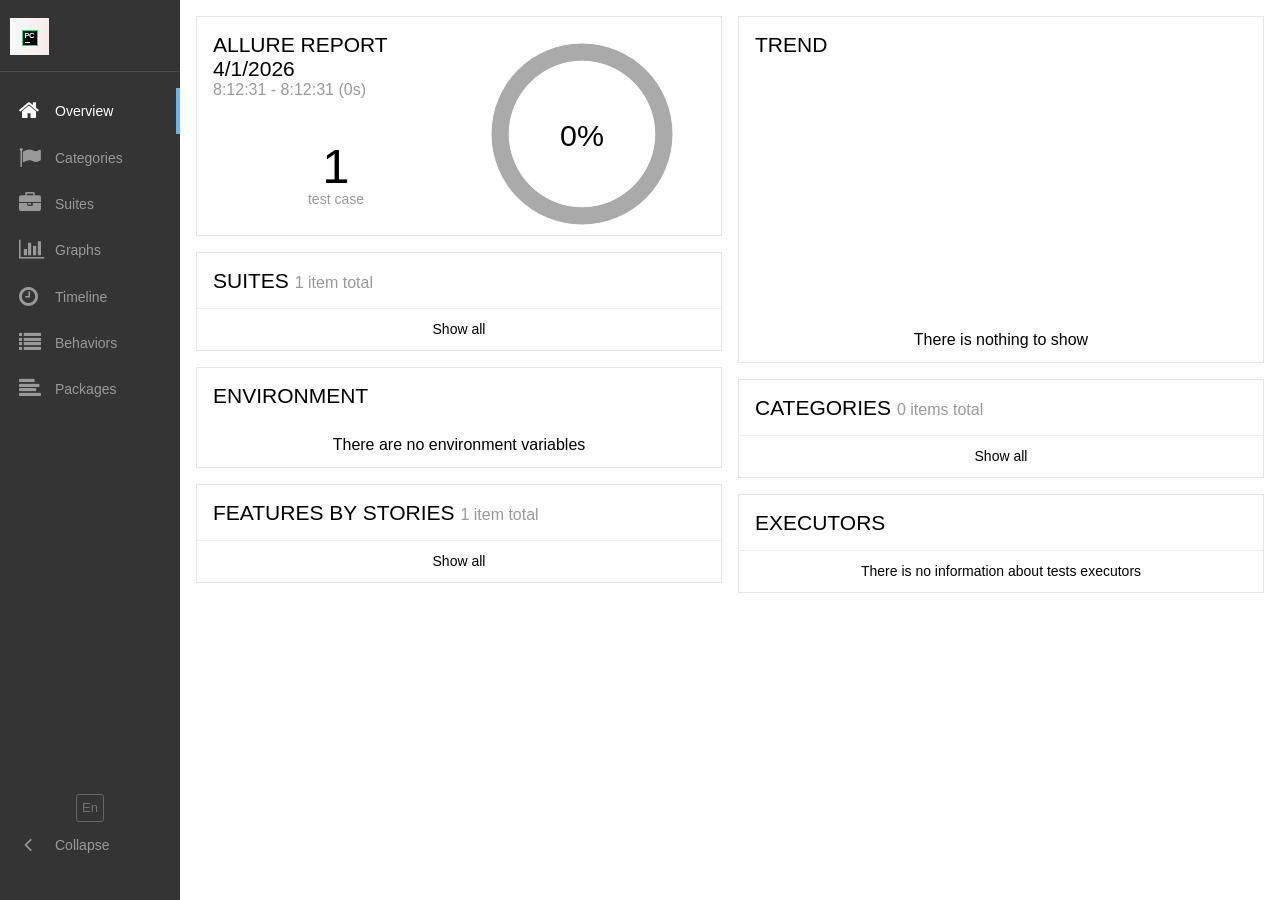
<file: Reports/ALLURE/Report/index.html>
<!DOCTYPE html>
<html dir="ltr" lang="en">
<head>
    <meta charset="utf-8">
    <title>Allure Report</title>
    <link rel="icon" href="favicon.ico">
    <link rel="stylesheet" type="text/css" href="styles.css">
    <link rel="stylesheet" type="text/css" href="plugin/screen-diff/styles.css">
    <link rel="stylesheet" type="text/css" href="plugin/custom-logo/styles.css">
</head>
<body>
    <div id="alert"></div>
    <div id="content">
        <span class="spinner">
            <span class="spinner__circle"></span>
        </span>
    </div>
    <div id="popup"></div>
    <script src="app.js"></script>
    <script src="plugin/behaviors/index.js"></script>
    <script src="plugin/packages/index.js"></script>
    <script src="plugin/screen-diff/index.js"></script>
    <script async src="https://www.googletagmanager.com/gtag/js?id=G-FVWC4GKEYS"></script>
    <script>
        window.dataLayer = window.dataLayer || [];
        function gtag(){dataLayer.push(arguments);}
        gtag('js', new Date());
        gtag('config', 'G-FVWC4GKEYS', {
          'allureVersion': '2.38.1',
          'reportUuid': '6c01015a-2a32-4b76-8322-1c6ae9079e3f',
          'single_file': false
        });
    </script>
</body>
</html>
</file>
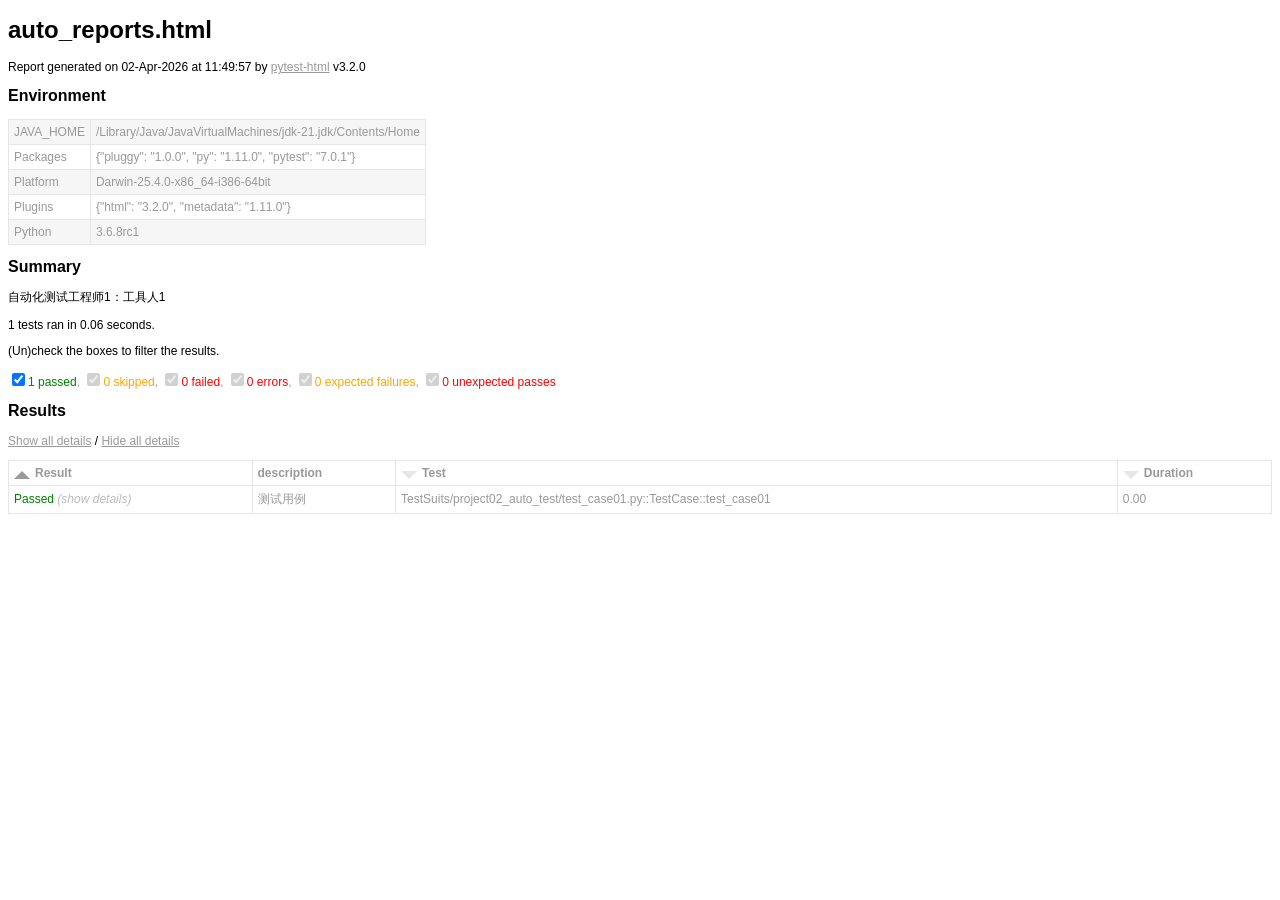
<file: Reports/HTML/auto_reports.html>
<!DOCTYPE html>
<html>
  <head>
    <meta charset="utf-8"/>
    <title>auto_reports.html</title>
    <style>body {
  font-family: Helvetica, Arial, sans-serif;
  font-size: 12px;
  /* do not increase min-width as some may use split screens */
  min-width: 800px;
  color: #999;
}

h1 {
  font-size: 24px;
  color: black;
}

h2 {
  font-size: 16px;
  color: black;
}

p {
  color: black;
}

a {
  color: #999;
}

table {
  border-collapse: collapse;
}

/******************************
 * SUMMARY INFORMATION
 ******************************/
#environment td {
  padding: 5px;
  border: 1px solid #E6E6E6;
}
#environment tr:nth-child(odd) {
  background-color: #f6f6f6;
}

/******************************
 * TEST RESULT COLORS
 ******************************/
span.passed,
.passed .col-result {
  color: green;
}

span.skipped,
span.xfailed,
span.rerun,
.skipped .col-result,
.xfailed .col-result,
.rerun .col-result {
  color: orange;
}

span.error,
span.failed,
span.xpassed,
.error .col-result,
.failed .col-result,
.xpassed .col-result {
  color: red;
}

/******************************
 * RESULTS TABLE
 *
 * 1. Table Layout
 * 2. Extra
 * 3. Sorting items
 *
 ******************************/
/*------------------
 * 1. Table Layout
 *------------------*/
#results-table {
  border: 1px solid #e6e6e6;
  color: #999;
  font-size: 12px;
  width: 100%;
}
#results-table th,
#results-table td {
  padding: 5px;
  border: 1px solid #E6E6E6;
  text-align: left;
}
#results-table th {
  font-weight: bold;
}

/*------------------
 * 2. Extra
 *------------------*/
.log {
  background-color: #e6e6e6;
  border: 1px solid #e6e6e6;
  color: black;
  display: block;
  font-family: "Courier New", Courier, monospace;
  height: 230px;
  overflow-y: scroll;
  padding: 5px;
  white-space: pre-wrap;
}
.log:only-child {
  height: inherit;
}

div.image {
  border: 1px solid #e6e6e6;
  float: right;
  height: 240px;
  margin-left: 5px;
  overflow: hidden;
  width: 320px;
}
div.image img {
  width: 320px;
}

div.video {
  border: 1px solid #e6e6e6;
  float: right;
  height: 240px;
  margin-left: 5px;
  overflow: hidden;
  width: 320px;
}
div.video video {
  overflow: hidden;
  width: 320px;
  height: 240px;
}

.collapsed {
  display: none;
}

.expander::after {
  content: " (show details)";
  color: #BBB;
  font-style: italic;
  cursor: pointer;
}

.collapser::after {
  content: " (hide details)";
  color: #BBB;
  font-style: italic;
  cursor: pointer;
}

/*------------------
 * 3. Sorting items
 *------------------*/
.sortable {
  cursor: pointer;
}

.sort-icon {
  font-size: 0px;
  float: left;
  margin-right: 5px;
  margin-top: 5px;
  /*triangle*/
  width: 0;
  height: 0;
  border-left: 8px solid transparent;
  border-right: 8px solid transparent;
}
.inactive .sort-icon {
  /*finish triangle*/
  border-top: 8px solid #E6E6E6;
}
.asc.active .sort-icon {
  /*finish triangle*/
  border-bottom: 8px solid #999;
}
.desc.active .sort-icon {
  /*finish triangle*/
  border-top: 8px solid #999;
}
</style></head>
  <body onLoad="init()">
    <script>/* This Source Code Form is subject to the terms of the Mozilla Public
 * License, v. 2.0. If a copy of the MPL was not distributed with this file,
 * You can obtain one at http://mozilla.org/MPL/2.0/. */


function toArray(iter) {
    if (iter === null) {
        return null;
    }
    return Array.prototype.slice.call(iter);
}

function find(selector, elem) { // eslint-disable-line no-redeclare
    if (!elem) {
        elem = document;
    }
    return elem.querySelector(selector);
}

function findAll(selector, elem) {
    if (!elem) {
        elem = document;
    }
    return toArray(elem.querySelectorAll(selector));
}

function sortColumn(elem) {
    toggleSortStates(elem);
    const colIndex = toArray(elem.parentNode.childNodes).indexOf(elem);
    let key;
    if (elem.classList.contains('result')) {
        key = keyResult;
    } else if (elem.classList.contains('links')) {
        key = keyLink;
    } else {
        key = keyAlpha;
    }
    sortTable(elem, key(colIndex));
}

function showAllExtras() { // eslint-disable-line no-unused-vars
    findAll('.col-result').forEach(showExtras);
}

function hideAllExtras() { // eslint-disable-line no-unused-vars
    findAll('.col-result').forEach(hideExtras);
}

function showExtras(colresultElem) {
    const extras = colresultElem.parentNode.nextElementSibling;
    const expandcollapse = colresultElem.firstElementChild;
    extras.classList.remove('collapsed');
    expandcollapse.classList.remove('expander');
    expandcollapse.classList.add('collapser');
}

function hideExtras(colresultElem) {
    const extras = colresultElem.parentNode.nextElementSibling;
    const expandcollapse = colresultElem.firstElementChild;
    extras.classList.add('collapsed');
    expandcollapse.classList.remove('collapser');
    expandcollapse.classList.add('expander');
}

function showFilters() {
    let visibleString = getQueryParameter('visible') || 'all';
    visibleString = visibleString.toLowerCase();
    const checkedItems = visibleString.split(',');

    const filterItems = document.getElementsByClassName('filter');
    for (let i = 0; i < filterItems.length; i++) {
        filterItems[i].hidden = false;

        if (visibleString != 'all') {
            filterItems[i].checked = checkedItems.includes(filterItems[i].getAttribute('data-test-result'));
            filterTable(filterItems[i]);
        }
    }
}

function addCollapse() {
    // Add links for show/hide all
    const resulttable = find('table#results-table');
    const showhideall = document.createElement('p');
    showhideall.innerHTML = '<a href="javascript:showAllExtras()">Show all details</a> / ' +
                            '<a href="javascript:hideAllExtras()">Hide all details</a>';
    resulttable.parentElement.insertBefore(showhideall, resulttable);

    // Add show/hide link to each result
    findAll('.col-result').forEach(function(elem) {
        const collapsed = getQueryParameter('collapsed') || 'Passed';
        const extras = elem.parentNode.nextElementSibling;
        const expandcollapse = document.createElement('span');
        if (extras.classList.contains('collapsed')) {
            expandcollapse.classList.add('expander');
        } else if (collapsed.includes(elem.innerHTML)) {
            extras.classList.add('collapsed');
            expandcollapse.classList.add('expander');
        } else {
            expandcollapse.classList.add('collapser');
        }
        elem.appendChild(expandcollapse);

        elem.addEventListener('click', function(event) {
            if (event.currentTarget.parentNode.nextElementSibling.classList.contains('collapsed')) {
                showExtras(event.currentTarget);
            } else {
                hideExtras(event.currentTarget);
            }
        });
    });
}

function getQueryParameter(name) {
    const match = RegExp('[?&]' + name + '=([^&]*)').exec(window.location.search);
    return match && decodeURIComponent(match[1].replace(/\+/g, ' '));
}

function init () { // eslint-disable-line no-unused-vars
    resetSortHeaders();

    addCollapse();

    showFilters();

    sortColumn(find('.initial-sort'));

    findAll('.sortable').forEach(function(elem) {
        elem.addEventListener('click',
            function() {
                sortColumn(elem);
            }, false);
    });
}

function sortTable(clicked, keyFunc) {
    const rows = findAll('.results-table-row');
    const reversed = !clicked.classList.contains('asc');
    const sortedRows = sort(rows, keyFunc, reversed);
    /* Whole table is removed here because browsers acts much slower
     * when appending existing elements.
     */
    const thead = document.getElementById('results-table-head');
    document.getElementById('results-table').remove();
    const parent = document.createElement('table');
    parent.id = 'results-table';
    parent.appendChild(thead);
    sortedRows.forEach(function(elem) {
        parent.appendChild(elem);
    });
    document.getElementsByTagName('BODY')[0].appendChild(parent);
}

function sort(items, keyFunc, reversed) {
    const sortArray = items.map(function(item, i) {
        return [keyFunc(item), i];
    });

    sortArray.sort(function(a, b) {
        const keyA = a[0];
        const keyB = b[0];

        if (keyA == keyB) return 0;

        if (reversed) {
            return keyA < keyB ? 1 : -1;
        } else {
            return keyA > keyB ? 1 : -1;
        }
    });

    return sortArray.map(function(item) {
        const index = item[1];
        return items[index];
    });
}

function keyAlpha(colIndex) {
    return function(elem) {
        return elem.childNodes[1].childNodes[colIndex].firstChild.data.toLowerCase();
    };
}

function keyLink(colIndex) {
    return function(elem) {
        const dataCell = elem.childNodes[1].childNodes[colIndex].firstChild;
        return dataCell == null ? '' : dataCell.innerText.toLowerCase();
    };
}

function keyResult(colIndex) {
    return function(elem) {
        const strings = ['Error', 'Failed', 'Rerun', 'XFailed', 'XPassed',
            'Skipped', 'Passed'];
        return strings.indexOf(elem.childNodes[1].childNodes[colIndex].firstChild.data);
    };
}

function resetSortHeaders() {
    findAll('.sort-icon').forEach(function(elem) {
        elem.parentNode.removeChild(elem);
    });
    findAll('.sortable').forEach(function(elem) {
        const icon = document.createElement('div');
        icon.className = 'sort-icon';
        icon.textContent = 'vvv';
        elem.insertBefore(icon, elem.firstChild);
        elem.classList.remove('desc', 'active');
        elem.classList.add('asc', 'inactive');
    });
}

function toggleSortStates(elem) {
    //if active, toggle between asc and desc
    if (elem.classList.contains('active')) {
        elem.classList.toggle('asc');
        elem.classList.toggle('desc');
    }

    //if inactive, reset all other functions and add ascending active
    if (elem.classList.contains('inactive')) {
        resetSortHeaders();
        elem.classList.remove('inactive');
        elem.classList.add('active');
    }
}

function isAllRowsHidden(value) {
    return value.hidden == false;
}

function filterTable(elem) { // eslint-disable-line no-unused-vars
    const outcomeAtt = 'data-test-result';
    const outcome = elem.getAttribute(outcomeAtt);
    const classOutcome = outcome + ' results-table-row';
    const outcomeRows = document.getElementsByClassName(classOutcome);

    for(let i = 0; i < outcomeRows.length; i++){
        outcomeRows[i].hidden = !elem.checked;
    }

    const rows = findAll('.results-table-row').filter(isAllRowsHidden);
    const allRowsHidden = rows.length == 0 ? true : false;
    const notFoundMessage = document.getElementById('not-found-message');
    notFoundMessage.hidden = !allRowsHidden;
}
</script>
    <h1>auto_reports.html</h1>
    <p>Report generated on 02-Apr-2026 at 11:49:57 by <a href="https://pypi.python.org/pypi/pytest-html">pytest-html</a> v3.2.0</p>
    <h2>Environment</h2>
    <table id="environment">
      <tr>
        <td>JAVA_HOME</td>
        <td>/Library/Java/JavaVirtualMachines/jdk-21.jdk/Contents/Home</td></tr>
      <tr>
        <td>Packages</td>
        <td>{"pluggy": "1.0.0", "py": "1.11.0", "pytest": "7.0.1"}</td></tr>
      <tr>
        <td>Platform</td>
        <td>Darwin-25.4.0-x86_64-i386-64bit</td></tr>
      <tr>
        <td>Plugins</td>
        <td>{"html": "3.2.0", "metadata": "1.11.0"}</td></tr>
      <tr>
        <td>Python</td>
        <td>3.6.8rc1</td></tr></table>
    <h2>Summary</h2>
    <p>自动化测试工程师1：工具人1</p>
    <p>1 tests ran in 0.06 seconds. </p>
    <p class="filter" hidden="true">(Un)check the boxes to filter the results.</p><input checked="true" class="filter" data-test-result="passed" hidden="true" name="filter_checkbox" onChange="filterTable(this)" type="checkbox"/><span class="passed">1 passed</span>, <input checked="true" class="filter" data-test-result="skipped" disabled="true" hidden="true" name="filter_checkbox" onChange="filterTable(this)" type="checkbox"/><span class="skipped">0 skipped</span>, <input checked="true" class="filter" data-test-result="failed" disabled="true" hidden="true" name="filter_checkbox" onChange="filterTable(this)" type="checkbox"/><span class="failed">0 failed</span>, <input checked="true" class="filter" data-test-result="error" disabled="true" hidden="true" name="filter_checkbox" onChange="filterTable(this)" type="checkbox"/><span class="error">0 errors</span>, <input checked="true" class="filter" data-test-result="xfailed" disabled="true" hidden="true" name="filter_checkbox" onChange="filterTable(this)" type="checkbox"/><span class="xfailed">0 expected failures</span>, <input checked="true" class="filter" data-test-result="xpassed" disabled="true" hidden="true" name="filter_checkbox" onChange="filterTable(this)" type="checkbox"/><span class="xpassed">0 unexpected passes</span>
    <h2>Results</h2>
    <table id="results-table">
      <thead id="results-table-head">
        <tr>
          <th class="sortable result initial-sort" col="result">Result</th>
          <th>description</th>
          <th class="sortable" col="name">Test</th>
          <th class="sortable" col="duration">Duration</th></tr>
        <tr hidden="true" id="not-found-message">
          <th colspan="4">No results found. Try to check the filters</th></tr></thead>
      <tbody class="passed results-table-row">
        <tr>
          <td class="col-result">Passed</td>
          <td>测试用例</td>
          <td class="col-name">TestSuits/project02_auto_test/test_case01.py::TestCase::test_case01</td>
          <td class="col-duration">0.00</td></tr>
        <tr>
          <td class="extra" colspan="4">
            <div class="empty log">No log output captured.</div></td></tr></tbody></table></body></html>
</file>
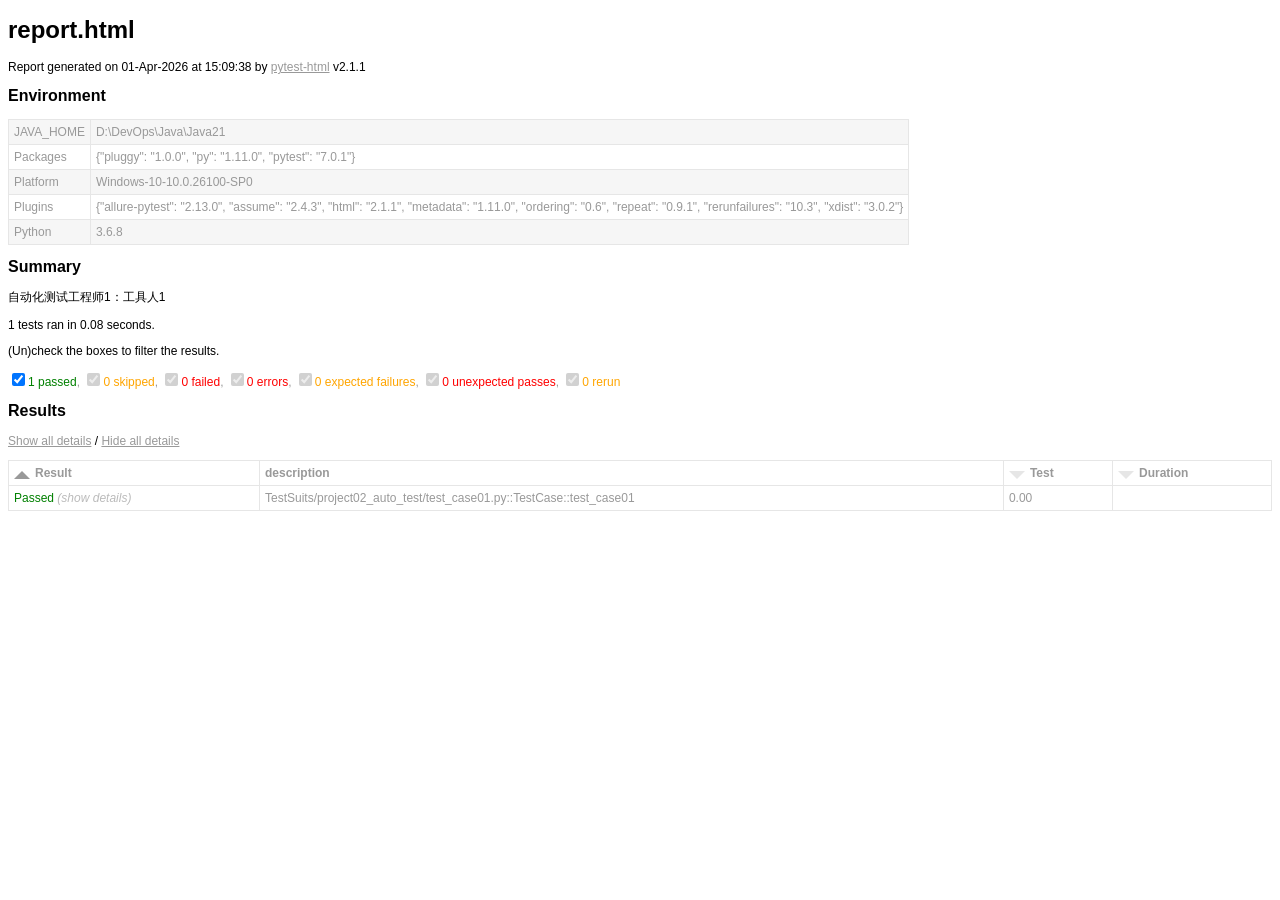
<file: TestSuits/project02_auto_test/report.html>
<!DOCTYPE html>
<html>
  <head>
    <meta charset="utf-8"/>
    <title>Test Report</title>
    <style>body {
	font-family: Helvetica, Arial, sans-serif;
	font-size: 12px;
	/* do not increase min-width as some may use split screens */
	min-width: 800px;
	color: #999;
}

h1 {
	font-size: 24px;
	color: black;
}

h2 {
	font-size: 16px;
	color: black;
}

p {
    color: black;
}

a {
	color: #999;
}

table {
	border-collapse: collapse;
}

/******************************
 * SUMMARY INFORMATION
 ******************************/

#environment td {
	padding: 5px;
	border: 1px solid #E6E6E6;
}

#environment tr:nth-child(odd) {
	background-color: #f6f6f6;
}

/******************************
 * TEST RESULT COLORS
 ******************************/
span.passed, .passed .col-result {
	color: green;
}
span.skipped, span.xfailed, span.rerun, .skipped .col-result, .xfailed .col-result, .rerun .col-result {
	color: orange;
}
span.error, span.failed, span.xpassed, .error .col-result, .failed .col-result, .xpassed .col-result  {
	color: red;
}


/******************************
 * RESULTS TABLE
 *
 * 1. Table Layout
 * 2. Extra
 * 3. Sorting items
 *
 ******************************/

/*------------------
 * 1. Table Layout
 *------------------*/

#results-table {
	border: 1px solid #e6e6e6;
	color: #999;
	font-size: 12px;
	width: 100%
}

#results-table th, #results-table td {
	padding: 5px;
	border: 1px solid #E6E6E6;
	text-align: left
}
#results-table th {
	font-weight: bold
}

/*------------------
 * 2. Extra
 *------------------*/

.log:only-child {
	height: inherit
}
.log {
	background-color: #e6e6e6;
	border: 1px solid #e6e6e6;
	color: black;
	display: block;
	font-family: "Courier New", Courier, monospace;
	height: 230px;
	overflow-y: scroll;
	padding: 5px;
	white-space: pre-wrap
}
div.image {
	border: 1px solid #e6e6e6;
	float: right;
	height: 240px;
	margin-left: 5px;
	overflow: hidden;
	width: 320px
}
div.image img {
	width: 320px
}
div.video {
	border: 1px solid #e6e6e6;
	float: right;
	height: 240px;
	margin-left: 5px;
	overflow: hidden;
	width: 320px
}
div.video video {
	overflow: hidden;
	width: 320px;
    height: 240px;
}
.collapsed {
	display: none;
}
.expander::after {
	content: " (show details)";
	color: #BBB;
	font-style: italic;
	cursor: pointer;
}
.collapser::after {
	content: " (hide details)";
	color: #BBB;
	font-style: italic;
	cursor: pointer;
}

/*------------------
 * 3. Sorting items
 *------------------*/
.sortable {
	cursor: pointer;
}

.sort-icon {
	font-size: 0px;
	float: left;
	margin-right: 5px;
	margin-top: 5px;
	/*triangle*/
	width: 0;
	height: 0;
	border-left: 8px solid transparent;
	border-right: 8px solid transparent;
}

.inactive .sort-icon {
	/*finish triangle*/
	border-top: 8px solid #E6E6E6;
}

.asc.active .sort-icon {
	/*finish triangle*/
	border-bottom: 8px solid #999;
}

.desc.active .sort-icon {
	/*finish triangle*/
	border-top: 8px solid #999;
}
</style></head>
  <body onLoad="init()">
    <script>/* This Source Code Form is subject to the terms of the Mozilla Public
 * License, v. 2.0. If a copy of the MPL was not distributed with this file,
 * You can obtain one at http://mozilla.org/MPL/2.0/. */


function toArray(iter) {
    if (iter === null) {
        return null;
    }
    return Array.prototype.slice.call(iter);
}

function find(selector, elem) {
    if (!elem) {
        elem = document;
    }
    return elem.querySelector(selector);
}

function find_all(selector, elem) {
    if (!elem) {
        elem = document;
    }
    return toArray(elem.querySelectorAll(selector));
}

function sort_column(elem) {
    toggle_sort_states(elem);
    var colIndex = toArray(elem.parentNode.childNodes).indexOf(elem);
    var key;
    if (elem.classList.contains('numeric')) {
        key = key_num;
    } else if (elem.classList.contains('result')) {
        key = key_result;
    } else {
        key = key_alpha;
    }
    sort_table(elem, key(colIndex));
}

function show_all_extras() {
    find_all('.col-result').forEach(show_extras);
}

function hide_all_extras() {
    find_all('.col-result').forEach(hide_extras);
}

function show_extras(colresult_elem) {
    var extras = colresult_elem.parentNode.nextElementSibling;
    var expandcollapse = colresult_elem.firstElementChild;
    extras.classList.remove("collapsed");
    expandcollapse.classList.remove("expander");
    expandcollapse.classList.add("collapser");
}

function hide_extras(colresult_elem) {
    var extras = colresult_elem.parentNode.nextElementSibling;
    var expandcollapse = colresult_elem.firstElementChild;
    extras.classList.add("collapsed");
    expandcollapse.classList.remove("collapser");
    expandcollapse.classList.add("expander");
}

function show_filters() {
    var filter_items = document.getElementsByClassName('filter');
    for (var i = 0; i < filter_items.length; i++)
        filter_items[i].hidden = false;
}

function add_collapse() {
    // Add links for show/hide all
    var resulttable = find('table#results-table');
    var showhideall = document.createElement("p");
    showhideall.innerHTML = '<a href="javascript:show_all_extras()">Show all details</a> / ' +
                            '<a href="javascript:hide_all_extras()">Hide all details</a>';
    resulttable.parentElement.insertBefore(showhideall, resulttable);

    // Add show/hide link to each result
    find_all('.col-result').forEach(function(elem) {
        var collapsed = get_query_parameter('collapsed') || 'Passed';
        var extras = elem.parentNode.nextElementSibling;
        var expandcollapse = document.createElement("span");
        if (extras.classList.contains("collapsed")) {
            expandcollapse.classList.add("expander")
        } else if (collapsed.includes(elem.innerHTML)) {
            extras.classList.add("collapsed");
            expandcollapse.classList.add("expander");
        } else {
            expandcollapse.classList.add("collapser");
        }
        elem.appendChild(expandcollapse);

        elem.addEventListener("click", function(event) {
            if (event.currentTarget.parentNode.nextElementSibling.classList.contains("collapsed")) {
                show_extras(event.currentTarget);
            } else {
                hide_extras(event.currentTarget);
            }
        });
    })
}

function get_query_parameter(name) {
    var match = RegExp('[?&]' + name + '=([^&]*)').exec(window.location.search);
    return match && decodeURIComponent(match[1].replace(/\+/g, ' '));
}

function init () {
    reset_sort_headers();

    add_collapse();

    show_filters();

    sort_column(find('.initial-sort'));

    find_all('.sortable').forEach(function(elem) {
        elem.addEventListener("click",
                              function(event) {
                                  sort_column(elem);
                              }, false)
    });

};

function sort_table(clicked, key_func) {
    var rows = find_all('.results-table-row');
    var reversed = !clicked.classList.contains('asc');
    var sorted_rows = sort(rows, key_func, reversed);
    /* Whole table is removed here because browsers acts much slower
     * when appending existing elements.
     */
    var thead = document.getElementById("results-table-head");
    document.getElementById('results-table').remove();
    var parent = document.createElement("table");
    parent.id = "results-table";
    parent.appendChild(thead);
    sorted_rows.forEach(function(elem) {
        parent.appendChild(elem);
    });
    document.getElementsByTagName("BODY")[0].appendChild(parent);
}

function sort(items, key_func, reversed) {
    var sort_array = items.map(function(item, i) {
        return [key_func(item), i];
    });

    sort_array.sort(function(a, b) {
        var key_a = a[0];
        var key_b = b[0];

        if (key_a == key_b) return 0;

        if (reversed) {
            return (key_a < key_b ? 1 : -1);
        } else {
            return (key_a > key_b ? 1 : -1);
        }
    });

    return sort_array.map(function(item) {
        var index = item[1];
        return items[index];
    });
}

function key_alpha(col_index) {
    return function(elem) {
        return elem.childNodes[1].childNodes[col_index].firstChild.data.toLowerCase();
    };
}

function key_num(col_index) {
    return function(elem) {
        return parseFloat(elem.childNodes[1].childNodes[col_index].firstChild.data);
    };
}

function key_result(col_index) {
    return function(elem) {
        var strings = ['Error', 'Failed', 'Rerun', 'XFailed', 'XPassed',
                       'Skipped', 'Passed'];
        return strings.indexOf(elem.childNodes[1].childNodes[col_index].firstChild.data);
    };
}

function reset_sort_headers() {
    find_all('.sort-icon').forEach(function(elem) {
        elem.parentNode.removeChild(elem);
    });
    find_all('.sortable').forEach(function(elem) {
        var icon = document.createElement("div");
        icon.className = "sort-icon";
        icon.textContent = "vvv";
        elem.insertBefore(icon, elem.firstChild);
        elem.classList.remove("desc", "active");
        elem.classList.add("asc", "inactive");
    });
}

function toggle_sort_states(elem) {
    //if active, toggle between asc and desc
    if (elem.classList.contains('active')) {
        elem.classList.toggle('asc');
        elem.classList.toggle('desc');
    }

    //if inactive, reset all other functions and add ascending active
    if (elem.classList.contains('inactive')) {
        reset_sort_headers();
        elem.classList.remove('inactive');
        elem.classList.add('active');
    }
}

function is_all_rows_hidden(value) {
  return value.hidden == false;
}

function filter_table(elem) {
    var outcome_att = "data-test-result";
    var outcome = elem.getAttribute(outcome_att);
    class_outcome = outcome + " results-table-row";
    var outcome_rows = document.getElementsByClassName(class_outcome);

    for(var i = 0; i < outcome_rows.length; i++){
        outcome_rows[i].hidden = !elem.checked;
    }

    var rows = find_all('.results-table-row').filter(is_all_rows_hidden);
    var all_rows_hidden = rows.length == 0 ? true : false;
    var not_found_message = document.getElementById("not-found-message");
    not_found_message.hidden = !all_rows_hidden;
}
</script>
    <h1>report.html</h1>
    <p>Report generated on 01-Apr-2026 at 15:09:38 by <a href="https://pypi.python.org/pypi/pytest-html">pytest-html</a> v2.1.1</p>
    <h2>Environment</h2>
    <table id="environment">
      <tr>
        <td>JAVA_HOME</td>
        <td>D:\DevOps\Java\Java21</td></tr>
      <tr>
        <td>Packages</td>
        <td>{"pluggy": "1.0.0", "py": "1.11.0", "pytest": "7.0.1"}</td></tr>
      <tr>
        <td>Platform</td>
        <td>Windows-10-10.0.26100-SP0</td></tr>
      <tr>
        <td>Plugins</td>
        <td>{"allure-pytest": "2.13.0", "assume": "2.4.3", "html": "2.1.1", "metadata": "1.11.0", "ordering": "0.6", "repeat": "0.9.1", "rerunfailures": "10.3", "xdist": "3.0.2"}</td></tr>
      <tr>
        <td>Python</td>
        <td>3.6.8</td></tr></table>
    <h2>Summary</h2>
    <p>自动化测试工程师1：工具人1</p>
    <p>1 tests ran in 0.08 seconds. </p>
    <p class="filter" hidden="true">(Un)check the boxes to filter the results.</p><input checked="true" class="filter" data-test-result="passed" hidden="true" name="filter_checkbox" onChange="filter_table(this)" type="checkbox"/><span class="passed">1 passed</span>, <input checked="true" class="filter" data-test-result="skipped" disabled="true" hidden="true" name="filter_checkbox" onChange="filter_table(this)" type="checkbox"/><span class="skipped">0 skipped</span>, <input checked="true" class="filter" data-test-result="failed" disabled="true" hidden="true" name="filter_checkbox" onChange="filter_table(this)" type="checkbox"/><span class="failed">0 failed</span>, <input checked="true" class="filter" data-test-result="error" disabled="true" hidden="true" name="filter_checkbox" onChange="filter_table(this)" type="checkbox"/><span class="error">0 errors</span>, <input checked="true" class="filter" data-test-result="xfailed" disabled="true" hidden="true" name="filter_checkbox" onChange="filter_table(this)" type="checkbox"/><span class="xfailed">0 expected failures</span>, <input checked="true" class="filter" data-test-result="xpassed" disabled="true" hidden="true" name="filter_checkbox" onChange="filter_table(this)" type="checkbox"/><span class="xpassed">0 unexpected passes</span>, <input checked="true" class="filter" data-test-result="rerun" disabled="true" hidden="true" name="filter_checkbox" onChange="filter_table(this)" type="checkbox"/><span class="rerun">0 rerun</span>
    <h2>Results</h2>
    <table id="results-table">
      <thead id="results-table-head">
        <tr>
          <th class="sortable result initial-sort" col="result">Result</th>
          <th>description</th>
          <th class="sortable" col="name">Test</th>
          <th class="sortable numeric" col="duration">Duration</th></tr>
        <tr hidden="true" id="not-found-message">
          <th colspan="4">No results found. Try to check the filters</th></tr></thead>
      <tbody class="passed results-table-row">
        <tr>
          <td class="col-result">Passed</td>
          <td class="col-name">TestSuits/project02_auto_test/test_case01.py::TestCase::test_case01</td>
          <td class="col-duration">0.00</td>
          <td class="col-links"></td></tr>
        <tr>
          <td class="extra" colspan="4">
            <div class="empty log">No log output captured.</div></td></tr></tbody></table></body></html>
</file>
<file: Reports/ALLURE/Report/plugin/screen-diff/styles.css>
.screen-diff__switchers {
  margin-bottom: 1em;
}

.screen-diff__switchers label + label {
  margin-left: 1em;
}

.screen-diff__overlay {
  position: relative;
  cursor: col-resize;
}

.screen-diff__container {
  overflow-x: auto;
}

.screen-diff__image-over {
  top: 0;
  left: 0;
  bottom: 0;
  background: #fff;
  position: absolute;
  overflow: hidden;
  box-shadow: 2px 0 1px -1px #aaa;
}

.screen-diff-error {
  color: #fd5a3e;
}
</file>
<file: Reports/ALLURE/Report/plugin/custom-logo/styles.css>
/*.side-nav__brand {
  background: url('custom-logo.svg') no-repeat left center !important;
  margin-left: 10px;
}*/
.side-nav__brand {
  background: url('logo-allure.png') no-repeat left center !important;
  padding-left: 180px !important;
  margin-left: 10px;
}
</file>
